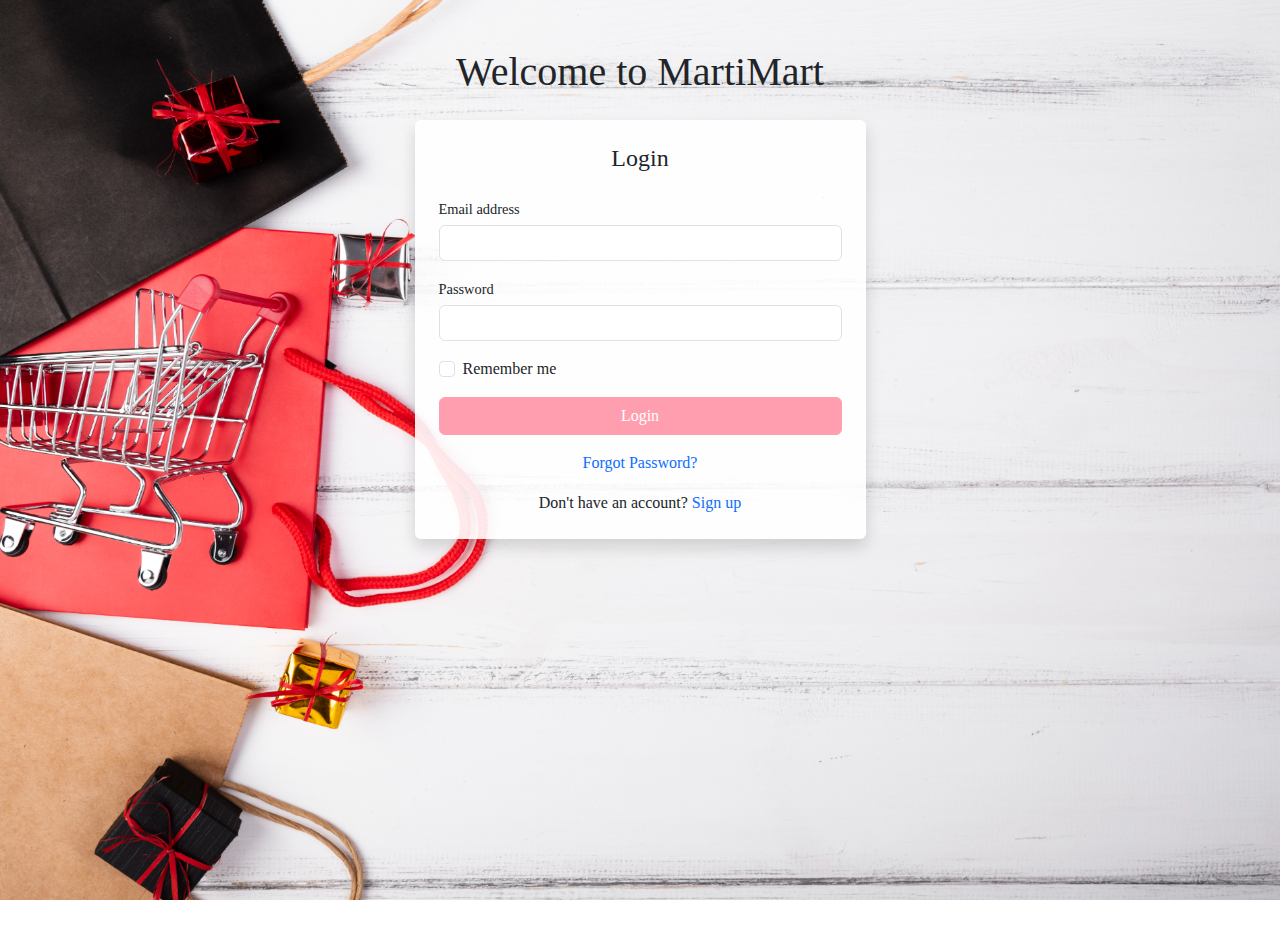
<file: index.html>
<!DOCTYPE html>
<html lang="en">
<head>
    <meta charset="UTF-8">
    <meta name="viewport" content="width=device-width, initial-scale=1.0">
    <title>MartiMart - Login</title>
    <link href="https://cdn.jsdelivr.net/npm/bootstrap@5.3.0-alpha1/dist/css/bootstrap.min.css" rel="stylesheet">
    <link rel="stylesheet" href="https://cdnjs.cloudflare.com/ajax/libs/animate.css/4.1.1/animate.min.css">
    <link href="styles.css" rel="stylesheet">
</head>
<body class="login-page">
    <div class="container mt-5">
        <h1 class="text-center mb-4 text-dark animate__animated animate__fadeIn">Welcome to MartiMart</h1>
        <div class="row justify-content-center">
            <div class="col-md-5">
                <div class="card shadow animate__animated animate__fadeInUp">
                    <div class="card-body p-4">
                        <h2 class="card-title text-center mb-4 h3">Login</h2>
                        <form id="loginForm">
                            <div class="mb-3">
                                <label for="email" class="form-label">Email address</label>
                                <input type="email" class="form-control" id="email" required>
                            </div>
                            <div class="mb-3">
                                <label for="password" class="form-label">Password</label>
                                <input type="password" class="form-control" id="password" required>
                            </div>
                            <div class="mb-3 form-check">
                                <input type="checkbox" class="form-check-input" id="rememberMe">
                                <label class="form-check-label" for="rememberMe">Remember me</label>
                            </div>
                            <button type="submit" class="btn btn-primary w-100">Login</button>
                        </form>
                        <div class="text-center mt-3">
                            <a href="forgot-password.html" class="text-decoration-none">Forgot Password?</a>
                        </div>
                        <p class="text-center mt-3 mb-0">
                            Don't have an account? <a href="signup.html" class="text-decoration-none">Sign up</a>
                        </p>
                    </div>
                </div>
            </div>
        </div>
    </div>

    <div class="cart-animation">
        <img src="img/indeximg/cart.png" alt="Shopping Cart" class="animate__animated">
    </div>

    <script src="https://cdn.jsdelivr.net/npm/bootstrap@5.3.0-alpha1/dist/js/bootstrap.bundle.min.js"></script>
    <script src="script.js"></script>
</body>
</html>
</file>
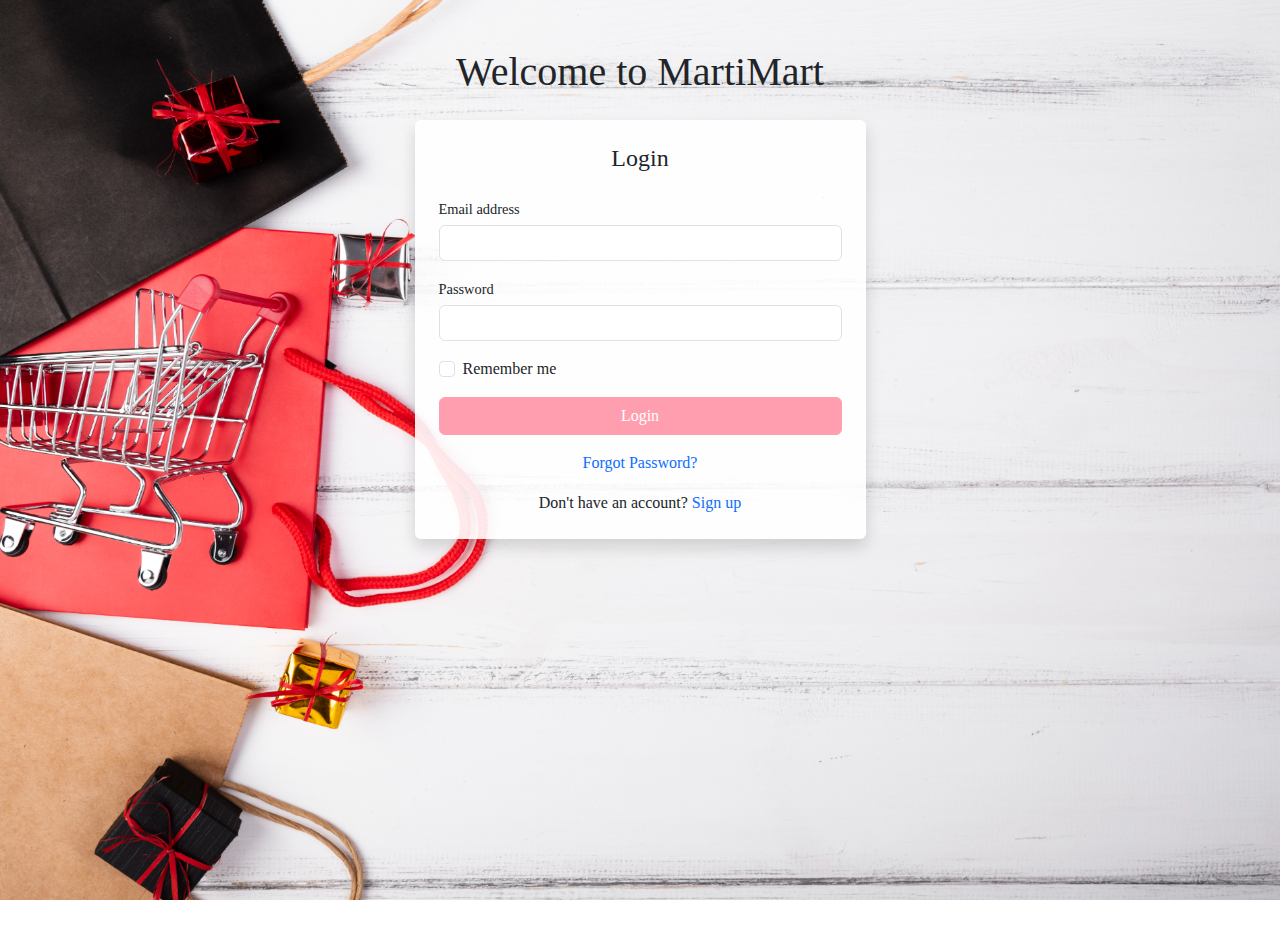
<file: account.html>
<!DOCTYPE html>
<html lang="en">
<head>
    <meta charset="UTF-8">
    <meta name="viewport" content="width=device-width, initial-scale=1.0">
    <title>MartiMart - Manage Account</title>
    <link href="https://cdn.jsdelivr.net/npm/bootstrap@5.3.0-alpha1/dist/css/bootstrap.min.css" rel="stylesheet">
    <link rel="stylesheet" href="https://cdn.jsdelivr.net/npm/bootstrap-icons@1.7.2/font/bootstrap-icons.css">
    <link href="styles.css" rel="stylesheet">
</head>
<body class="bg-light">
    <nav class="navbar navbar-expand-lg navbar-light bg-white shadow-sm">
        <div class="container">
            <a class="navbar-brand" href="marketplace.html">MartiMart</a>
            <button class="navbar-toggler" type="button" data-bs-toggle="collapse" data-bs-target="#navbarNav" aria-controls="navbarNav" aria-expanded="false" aria-label="Toggle navigation">
                <span class="navbar-toggler-icon"></span>
            </button>
            <div class="collapse navbar-collapse" id="navbarNav">
                <ul class="navbar-nav ms-auto">
                    <li class="nav-item">
                        <a class="nav-link" href="marketplace.html">Marketplace</a>
                    </li>
                    <li class="nav-item">
                        <a class="nav-link" href="#" id="logout">Log Out</a>
                    </li>
                </ul>
            </div>
        </div>
    </nav>

    <div class="container mt-4">
        <h2>Manage Account</h2>
        <form id="updateAccountForm">
            <div class="mb-3">
                <label for="name" class="form-label">Name (cannot be changed)</label>
                <input type="text" class="form-control" id="name" disabled>
            </div>
            <div class="mb-3">
                <label for="birthday" class="form-label">Birthday (cannot be changed)</label>
                <input type="date" class="form-control" id="birthday" disabled>
            </div>
            <div class="mb-3">
                <label for="email" class="form-label">Email address</label>
                <input type="email" class="form-control" id="email" required>
            </div>
            <div class="mb-3">
                <label for="phone" class="form-label">Phone Number</label>
                <div class="input-group">
                    <span class="input-group-text">63</span>
                    <input type="tel" class="form-control" id="phone" pattern="[0-9]{10}" required>
                </div>
            </div>
            <div class="mb-3">
                <label for="newPassword" class="form-label">New Password (leave blank if unchanged)</label>
                <input type="password" class="form-control" id="newPassword">
            </div>
            <div class="mb-3">
                <label for="confirmNewPassword" class="form-label">Confirm New Password</label>
                <input type="password" class="form-control" id="confirmNewPassword">
            </div>
            <div class="mb-3">
                <label for="profilePicture" class="form-label">Profile Picture</label>
                <input type="file" class="form-control" id="profilePicture" accept="image/*">
            </div>
            <button type="submit" class="btn btn-primary">Update Account</button>
        </form>
    </div>

    <footer class="bg-light text-center text-lg-start mt-4">
        <div class="container p-4">
            <div class="row">
                <div class="col-lg-6 col-md-12 mb-4 mb-md-0">
                    <p>© 2023 MartiMart. All rights reserved.</p>
                </div>
                <div class="col-lg-6 col-md-12 mb-4 mb-md-0">
                    <a href="https://www.facebook.com" target="_blank" class="text-dark me-4">
                        <i class="bi bi-facebook"></i>
                    </a>
                    <a href="https://www.instagram.com" target="_blank" class="text-dark">
                        <i class="bi bi-instagram"></i>
                    </a>
                </div>
            </div>
        </div>
    </footer>

    <script src="https://cdn.jsdelivr.net/npm/bootstrap@5.3.0-alpha1/dist/js/bootstrap.bundle.min.js"></script>
    <script src="script.js"></script>
</body>
</html>
</file>
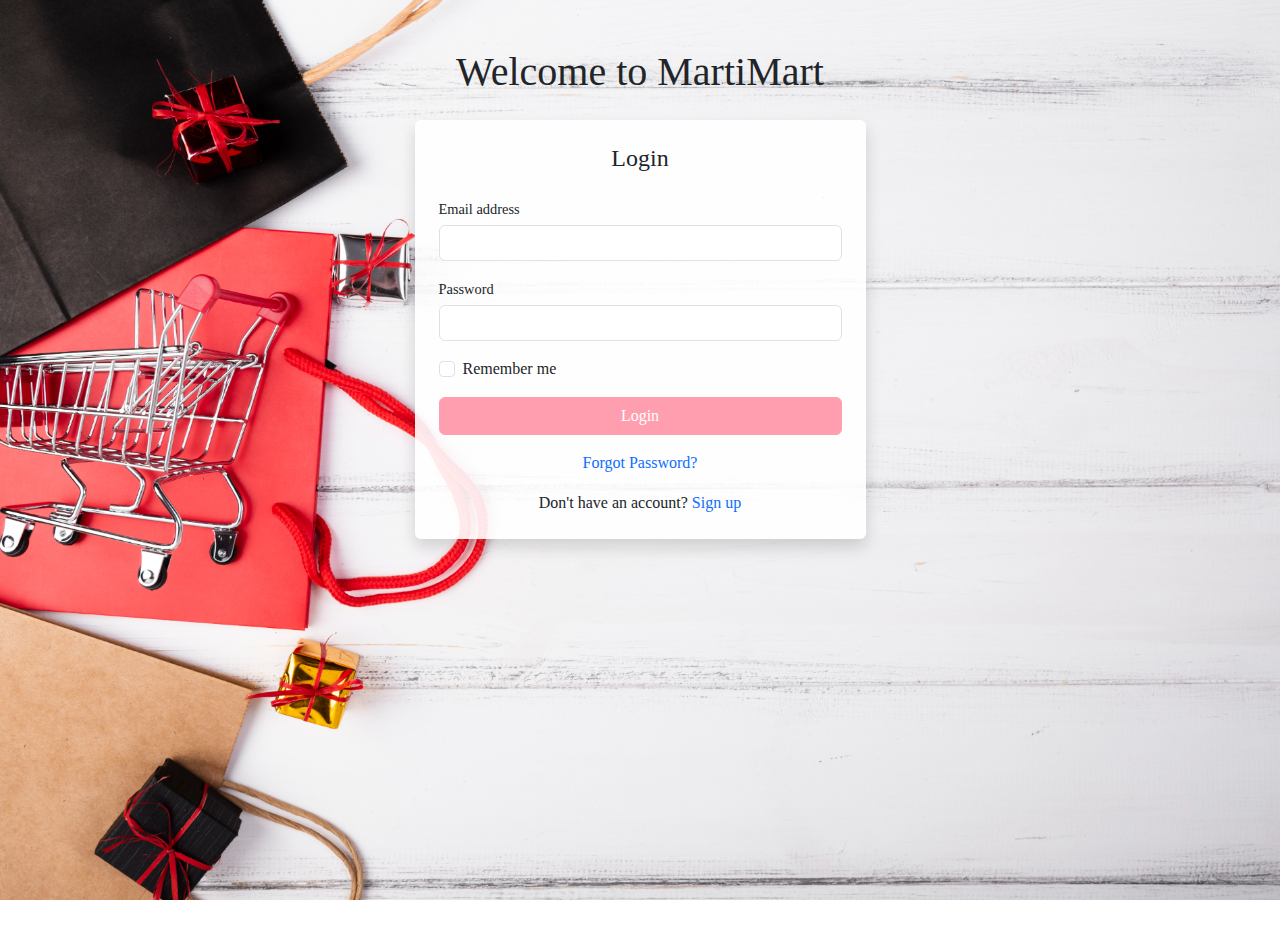
<file: forgotpass.html>
<!DOCTYPE html>
<html lang="en">
<head>
    <meta charset="UTF-8">
    <meta name="viewport" content="width=device-width, initial-scale=1.0">
    <title>MartiMart - Forgot Password</title>
    <link href="https://cdn.jsdelivr.net/npm/bootstrap@5.3.0-alpha1/dist/css/bootstrap.min.css" rel="stylesheet">
    <link rel="stylesheet" href="https://cdnjs.cloudflare.com/ajax/libs/animate.css/4.1.1/animate.min.css">
    <link href="styles.css" rel="stylesheet">
</head>
<body class="bg-light">
    <div class="container mt-5">
        <h1 class="text-center mb-4 text-dark animate__animated animate__fadeIn">Reset Your Password</h1>
        <div class="row justify-content-center">
            <div class="col-md-6">
                <div class="card shadow animate__animated animate__fadeInUp">
                    <div class="card-body">
                        <h2 class="card-title text-center mb-4">Forgot Password</h2>
                        <form id="forgotPasswordForm">
                            <div class="mb-3">
                                <label for="email" class="form-label">Email address</label>
                                <input type="email" class="form-control" id="email" required>
                            </div>
                            <button type="submit" class="btn btn-primary w-100">Send OTP</button>
                        </form>
                    </div>
                </div>
            </div>
        </div>
    </div>
    <div class="modal fade" id="otpModal" tabindex="-1" aria-labelledby="otpModalLabel" aria-hidden="true">
        <div class="modal-dialog">
            <div class="modal-content">
                <div class="modal-header">
                    <h5 class="modal-title" id="otpModalLabel">Enter OTP</h5>
                    <button type="button" class="btn-close" data-bs-dismiss="modal" aria-label="Close"></button>
                </div>
                <div class="modal-body">
                    <input type="text" class="form-control" id="otpInput" placeholder="Enter OTP">
                </div>
                <div class="modal-footer">
                    <button type="button" class="btn btn-secondary" data-bs-dismiss="modal">Close</button>
                    <button type="button" class="btn btn-primary" id="verifyOtp">Verify</button>
                </div>
            </div>
        </div>
    </div>
    <div class="modal fade" id="resetPasswordModal" tabindex="-1" aria-labelledby="resetPasswordModalLabel" aria-hidden="true">
        <div class="modal-dialog">
            <div class="modal-content">
                <div class="modal-header">
                    <h5 class="modal-title" id="resetPasswordModalLabel">Reset Password</h5>
                    <button type="button" class="btn-close" data-bs-dismiss="modal" aria-label="Close"></button>
                </div>
                <div class="modal-body">
                    <form id="resetPasswordForm">
                        <div class="mb-3">
                            <label for="oldPassword" class="form-label">Old Password</label>
                            <input type="password" class="form-control" id="oldPassword" required>
                        </div>
                        <div class="mb-3">
                            <label for="newPassword" class="form-label">New Password</label>
                            <input type="password" class="form-control" id="newPassword" required>
                        </div>
                        <div class="mb-3">
                            <label for="confirmNewPassword" class="form-label">Confirm New Password</label>
                            <input type="password" class="form-control" id="confirmNewPassword" required>
                        </div>
                    </form>
                </div>
                <div class="modal-footer">
                    <button type="button" class="btn btn-secondary" data-bs-dismiss="modal">Close</button>
                    <button type="button" class="btn btn-primary" id="resetPassword">Reset Password</button>
                </div>
            </div>
        </div>
    </div>
    <script src="https://cdn.jsdelivr.net/npm/bootstrap@5.3.0-alpha1/dist/js/bootstrap.bundle.min.js"></script>
    <script src="script.js"></script>
</body>
</html>
</file>
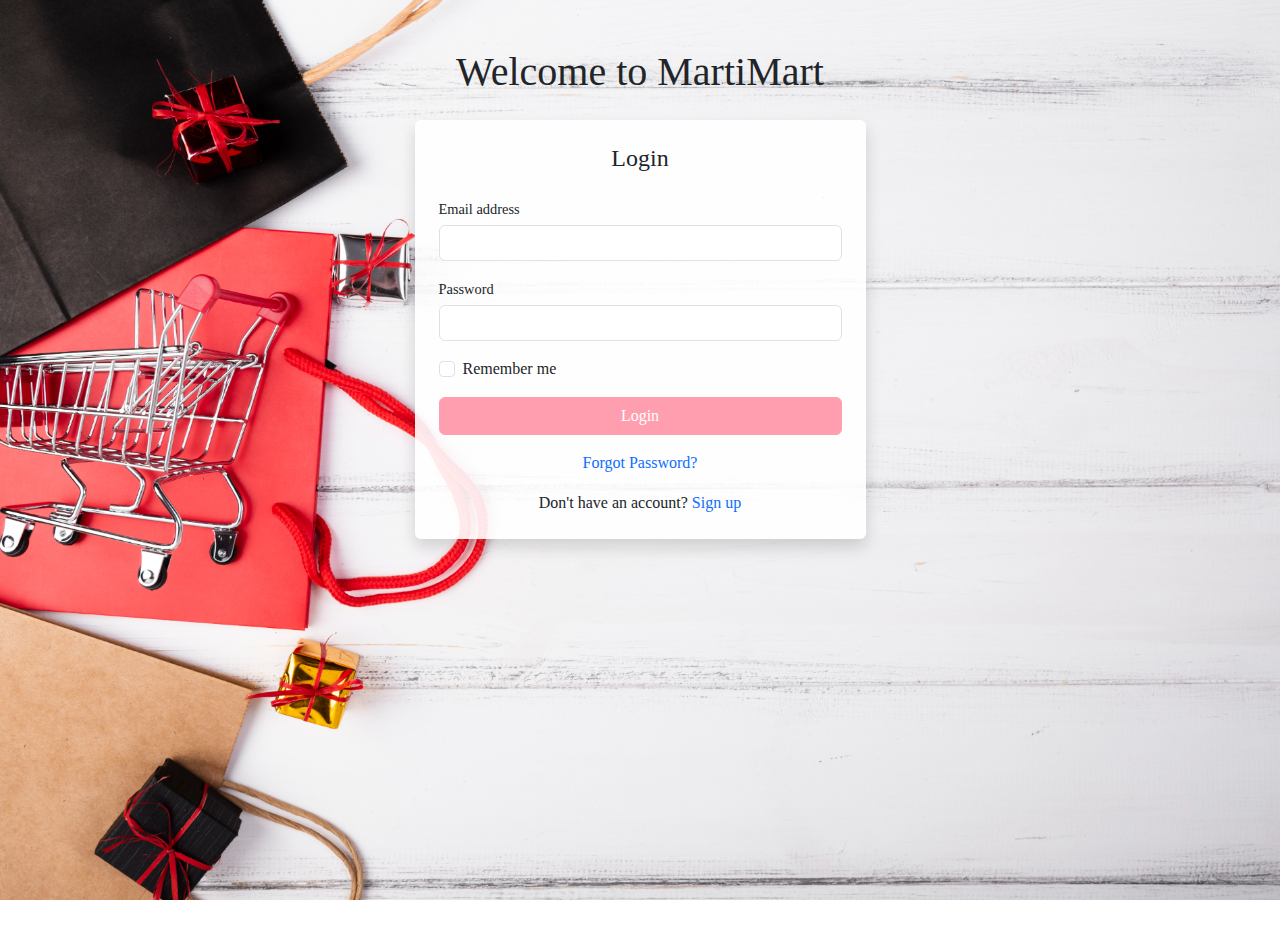
<file: manageprod.html>
<!DOCTYPE html>
<html lang="en">
<head>
    <meta charset="UTF-8">
    <meta name="viewport" content="width=device-width, initial-scale=1.0">
    <title>MartiMart - Manage Products</title>
    <link href="https://cdn.jsdelivr.net/npm/bootstrap@5.3.0-alpha1/dist/css/bootstrap.min.css" rel="stylesheet">
    <link rel="stylesheet" href="https://cdn.jsdelivr.net/npm/bootstrap-icons@1.7.2/font/bootstrap-icons.css">
    <link href="styles.css" rel="stylesheet">
</head>
<body class="bg-light">
    <nav class="navbar navbar-expand-lg navbar-light bg-white shadow-sm">
        <div class="container">
            <a class="navbar-brand" href="marketplace.html">MartiMart</a>
            <button class="navbar-toggler" type="button" data-bs-toggle="collapse" data-bs-target="#navbarNav" aria-controls="navbarNav" aria-expanded="false" aria-label="Toggle navigation">
                <span class="navbar-toggler-icon"></span>
            </button>
            <div class="collapse navbar-collapse" id="navbarNav">
                <ul class="navbar-nav ms-auto">
                    <li class="nav-item">
                        <a class="nav-link" href="marketplace.html">Marketplace</a>
                    </li>
                    <li class="nav-item">
                        <a class="nav-link" href="#" id="logout">Log Out</a>
                    </li>
                </ul>
            </div>
        </div>
    </nav>

    <div class="container mt-4">
        <h2>Manage Products</h2>
        <button class="btn btn-primary mb-4" data-bs-toggle="modal" data-bs-target="#addProductModal">Add New Product</button>
        <div id="productList" class="row">
            <!-- Products will be dynamically added here -->
        </div>
    </div>

    <!-- Add/Edit Product Modal -->
    <div class="modal fade" id="addProductModal" tabindex="-1" aria-labelledby="addProductModalLabel" aria-hidden="true">
        <div class="modal-dialog">
            <div class="modal-content">
                <div class="modal-header">
                    <h5 class="modal-title" id="addProductModalLabel">Add/Edit Product</h5>
                    <button type="button" class="btn-close" data-bs-dismiss="modal" aria-label="Close"></button>
                </div>
                <div class="modal-body">
                    <form id="productForm">
                        <input type="hidden" id="productId">
                        <div class="mb-3">
                            <label for="productName" class="form-label">Product Name</label>
                            <input type="text" class="form-control" id="productName" required>
                        </div>
                        <div class="mb-3">
                            <label for="productDescription" class="form-label">Description</label>
                            <textarea class="form-control" id="productDescription" rows="3" required></textarea>
                        </div>
                        <div class="mb-3">
                            <label for="productPrice" class="form-label">Price</label>
                            <input type="number" class="form-control" id="productPrice" step="0.01" required>
                        </div>
                        <div class="mb-3">
                            <label for="productCategory" class="form-label">Category</label>
                            <select class="form-select" id="productCategory" required>
                                <option value="">Select a category</option>
                                <optgroup label="Home & Garden">
                                    <option value="tools">Tools</option>
                                    <option value="furniture">Furniture</option>
                                    <option value="garden">Garden</option>
                                    <option value="appliances">Appliances</option>
                                    <option value="household">Household</option>
                                </optgroup>
                                <optgroup label="Entertainment">
                                    <option value="books_movies_music">Books, Movies & Music</option>
                                    <option value="video_games">Video Games</option>
                                </optgroup>
                                <optgroup label="Clothing & Accessories">
                                    <option value="jewelry_accessories">Jewelry & Accessories</option>
                                    <option value="bags_luggage">Bags & Luggage</option>
                                    <option value="mens_clothing_shoes">Men's Clothing & Shoes</option>
                                    <option value="womens_clothing_shoes">Women's Clothing & Shoes</option>
                                </optgroup>
                                <optgroup label="Family">
                                    <option value="toys_games">Toys & Games</option>
                                    <option value="baby_kids">Baby & Kids</option>
                                    <option value="pet_supplies">Pet Supplies</option>
                                    <option value="health_beauty">Health & Beauty</option>
                                </optgroup>
                                <optgroup label="Electronics">
                                    <option value="mobile_phones">Mobile Phones</option>
                                    <option value="electronics_computers">Electronics & Computers</option>
                                </optgroup>
                                <optgroup label="Cars">
                                    <option value="suv">SUV</option>
                                    <option value="sedan">Sedan</option>
                                    <option value="van">Van</option>
                                    <option value="truck">Truck</option>
                                    <option value="bus">Bus</option>
                                    <option value="jet">Jet</option>
                                </optgroup>
                            </select>
                        </div>
                        <div class="mb-3">
                            <label for="productCondition" class="form-label">Condition</label>
                            <select class="form-select" id="productCondition" required>
                                <option value="new">New</option>
                                <option value="used">Used</option>
                            </select>
                        </div>
                        <div class="mb-3">
                            <label for="productImage" class="form-label">Product Image</label>
                            <input type="file" class="form-control" id="productImage" accept="image/*" required>
                        </div>
                    </form>
                </div>
                <div class="modal-footer">
                    <button type="button" class="btn btn-secondary" data-bs-dismiss="modal">Close</button>
                    <button type="button" class="btn btn-primary" id="saveProduct">Save Product</button>
                </div>
            </div>
        </div>
    </div>

    <footer class="bg-light text-center text-lg-start mt-4">
        <div class="container p-4">
            <div class="row">
                <div class="col-lg-6 col-md-12 mb-4 mb-md-0">
                    <p>© 2023 MartiMart. All rights reserved.</p>
                </div>
                <div class="col-lg-6 col-md-12 mb-4 mb-md-0">
                    <a href="https://www.facebook.com" target="_blank" class="text-dark me-4">
                        <i class="bi bi-facebook"></i>
                    </a>
                    <a href="https://www.instagram.com" target="_blank" class="text-dark">
                        <i class="bi bi-instagram"></i>
                    </a>
                </div>
            </div>
        </div>
    </footer>

    <script src="https://cdn.jsdelivr.net/npm/bootstrap@5.3.0-alpha1/dist/js/bootstrap.bundle.min.js"></script>
    <script src="script.js"></script>
</body>
</html>
</file>
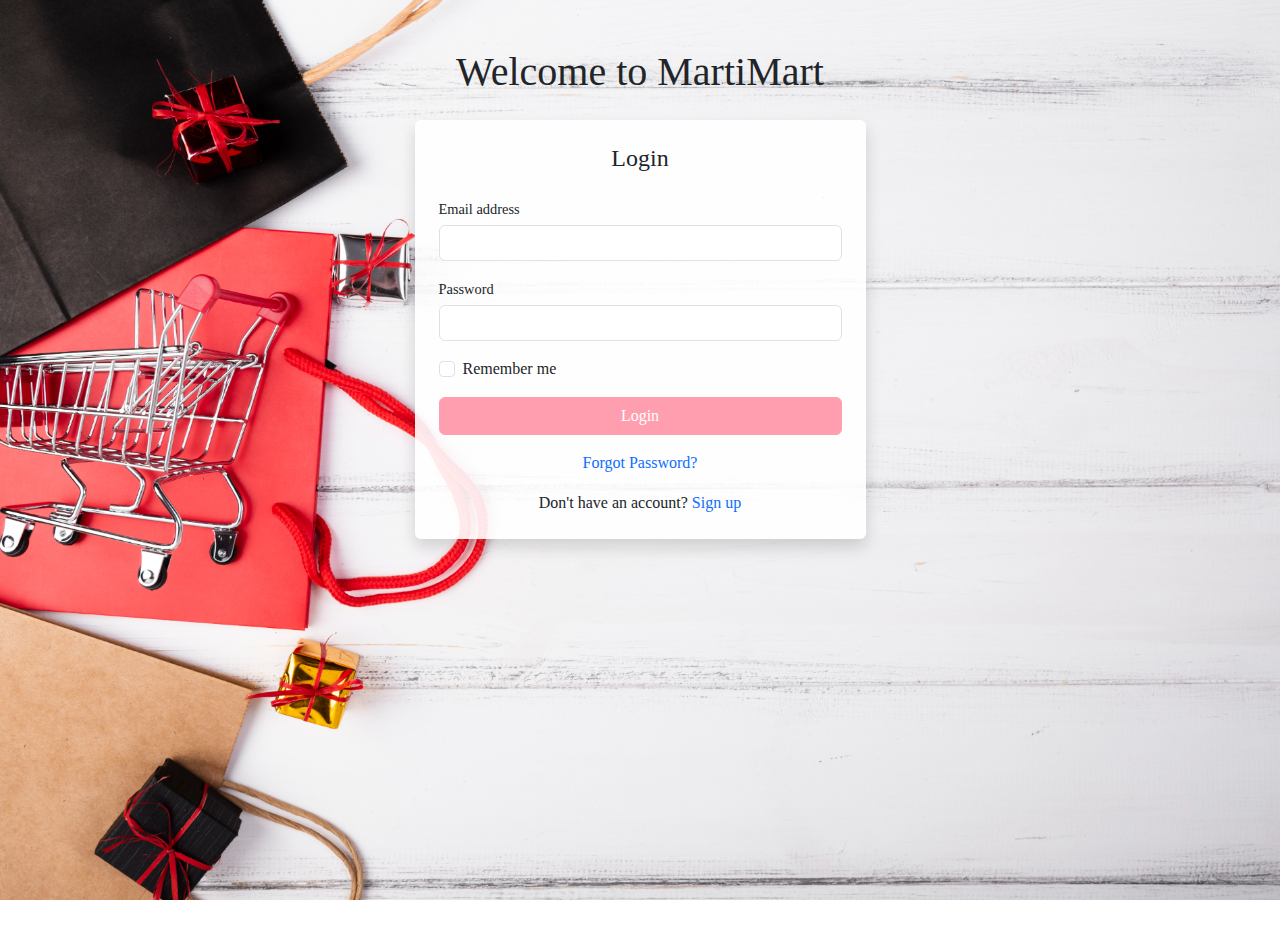
<file: marketplace.html>
<!DOCTYPE html>
<html lang="en">
<head>
    <meta charset="UTF-8">
    <meta name="viewport" content="width=device-width, initial-scale=1.0">
    <title>MartiMart - Marketplace</title>
    <link href="https://cdn.jsdelivr.net/npm/bootstrap@5.3.0-alpha1/dist/css/bootstrap.min.css" rel="stylesheet">
    <link rel="stylesheet" href="https://cdn.jsdelivr.net/npm/bootstrap-icons@1.7.2/font/bootstrap-icons.css">
    <link href="styles.css" rel="stylesheet">
</head>
<body class="bg-light">
    <nav class="navbar navbar-expand-lg navbar-light bg-white shadow-sm">
        <div class="container-fluid">
            <a class="navbar-brand text-primary" href="#">MartiMart</a>
            <button class="navbar-toggler" type="button" data-bs-toggle="collapse" data-bs-target="#navbarNav" aria-controls="navbarNav" aria-expanded="false" aria-label="Toggle navigation">
                <span class="navbar-toggler-icon"></span>
            </button>
            <div class="collapse navbar-collapse" id="navbarNav">
                <div class="navbar-nav ms-auto">
                    <img id="profilePicture" src="https://via.placeholder.com/40" alt="Profile" class="rounded-circle me-2" style="width: 40px; height: 40px;">
                    <button id="cartButton" class="btn btn-outline-primary me-2">Cart (0)</button>
                    <a class="nav-link" href="account.html">Manage Account</a>
                    <a class="nav-link" href="track.html">Track Orders</a>
                    <a class="nav-link" href="manageprod.html">Manage Products</a>
                    <a class="nav-link" href="index.html" id="logout">Log Out</a>
                </div>
            </div>
        </div>
    </nav>

    <div class="container mt-4">
        <div class="row mb-4">
            <div class="col-md-8">
                <input type="text" class="form-control form-control-lg" id="searchInput" placeholder="Search products...">
            </div>
            <div class="col-md-4">
                <select class="form-select form-select-sm" id="sortBy">
                    <option value="date">Sort by Date</option>
                    <option value="price_asc">Price: Low to High</option>
                    <option value="price_desc">Price: High to Low</option>
                </select>
            </div>
        </div>
        <div class="row mb-4">
            <div class="col-md-12">
                <select class="form-select" id="categoryFilter">
                    <option value="">All Categories</option>
                    <optgroup label="Home & Garden">
                        <option value="tools">Tools</option>
                        <option value="furniture">Furniture</option>
                        <option value="garden">Garden</option>
                        <option value="appliances">Appliances</option>
                        <option value="household">Household</option>
                    </optgroup>
                    <optgroup label="Entertainment">
                        <option value="books_movies_music">Books, Movies & Music</option>
                        <option value="video_games">Video Games</option>
                    </optgroup>
                    <optgroup label="Clothing & Accessories">
                        <option value="jewelry_accessories">Jewelry & Accessories</option>
                        <option value="bags_luggage">Bags & Luggage</option>
                        <option value="mens_clothing_shoes">Men's Clothing & Shoes</option>
                        <option value="womens_clothing_shoes">Women's Clothing & Shoes</option>
                    </optgroup>
                    <optgroup label="Family">
                        <option value="toys_games">Toys & Games</option>
                        <option value="baby_kids">Baby & Kids</option>
                        <option value="pet_supplies">Pet Supplies</option>
                        <option value="health_beauty">Health & Beauty</option>
                    </optgroup>
                    <optgroup label="Electronics">
                        <option value="mobile_phones">Mobile Phones</option>
                        <option value="electronics_computers">Electronics & Computers</option>
                    </optgroup>
                    <optgroup label="Cars">
                        <option value="suv">SUV</option>
                        <option value="sedan">Sedan</option>
                        <option value="van">Van</option>
                        <option value="truck">Truck</option>
                        <option value="bus">Bus</option>
                        <option value="jet">Jet</option>
                    </optgroup>
                </select>
            </div>
        </div>
        <div class="row" id="productList">
            <!-- Products will be dynamically added here -->
        </div>
    </div>

    <!-- Product Modal -->
    <div class="modal fade" id="productModal" tabindex="-1" aria-labelledby="productModalLabel" aria-hidden="true">
        <div class="modal-dialog modal-lg">
            <div class="modal-content">
                <div class="modal-header">
                    <h5 class="modal-title" id="productModalLabel">Product Details</h5>
                    <button type="button" class="btn-close" data-bs-dismiss="modal" aria-label="Close"></button>
                </div>
                <div class="modal-body" id="productModalBody">
                    <!-- Product details will be dynamically added here -->
                </div>
            </div>
        </div>
    </div>

    <!-- Chat Modal -->
    <div class="modal fade" id="chatModal" tabindex="-1" aria-labelledby="chatModalLabel" aria-hidden="true">
        <div class="modal-dialog">
            <div class="modal-content">
                <div class="modal-header">
                    <h5 class="modal-title" id="chatModalLabel">Chat with Seller</h5>
                    <button type="button" class="btn-close" data-bs-dismiss="modal" aria-label="Close"></button>
                </div>
                <div class="modal-body">
                    <div id="chatMessages" class="mb-3" style="height: 300px; overflow-y: auto;"></div>
                    <form id="chatForm">
                        <div class="input-group">
                            <input type="text" id="chatInput" class="form-control" placeholder="Type your message...">
                            <button class="btn btn-primary" type="submit">Send</button>
                        </div>
                    </form>
                </div>
            </div>
        </div>
    </div>

    <footer class="bg-light text-center text-lg-start mt-4">
        <div class="container p-4">
            <div class="row">
                <div class="col-lg-6 col-md-12 mb-4 mb-md-0">
                    <p>© 2023 MartiMart. All rights reserved.</p>
                </div>
                <div class="col-lg-6 col-md-12 mb-4 mb-md-0">
                    <a href="https://www.facebook.com" target="_blank" class="text-dark me-4">
                        <i class="bi bi-facebook"></i>
                    </a>
                    <a href="https://www.instagram.com" target="_blank" class="text-dark">
                        <i class="bi bi-instagram"></i>
                    </a>
                </div>
            </div>
        </div>
    </footer>

    <script src="https://cdn.jsdelivr.net/npm/bootstrap@5.3.0-alpha1/dist/js/bootstrap.bundle.min.js"></script>
    <script src="script.js"></script>
</body>
</html>
</file>
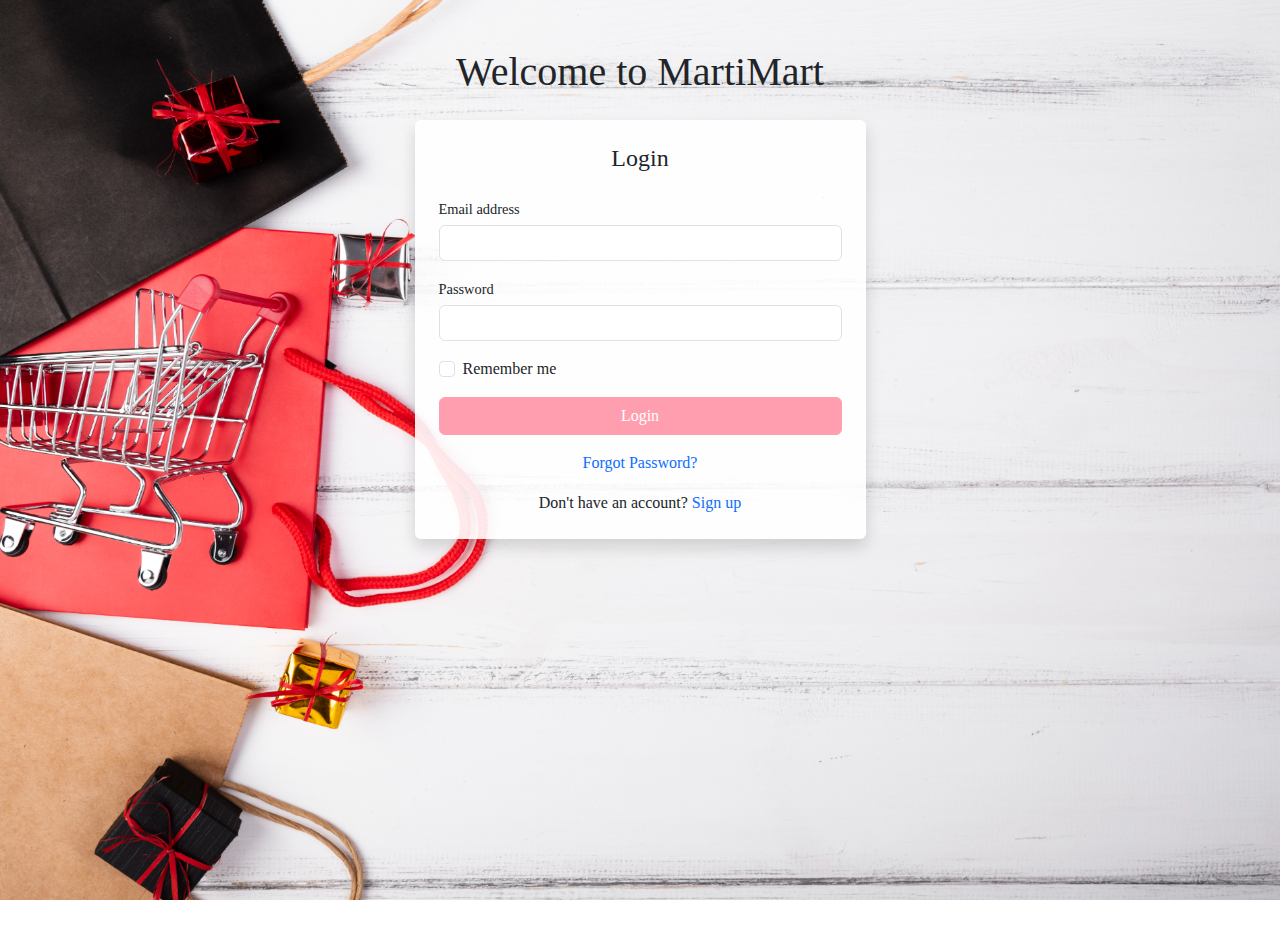
<file: sellerdash.html>
<!DOCTYPE html>
<html lang="en">
<head>
    <meta charset="UTF-8">
    <meta name="viewport" content="width=device-width, initial-scale=1.0">
    <title>MartiMart - Seller Dashboard</title>
    <link href="https://cdn.jsdelivr.net/npm/bootstrap@5.3.0-alpha1/dist/css/bootstrap.min.css" rel="stylesheet">
    <link rel="stylesheet" href="https://cdn.jsdelivr.net/npm/bootstrap-icons@1.7.2/font/bootstrap-icons.css">
    <link href="styles.css" rel="stylesheet">
</head>
<body class="bg-light">
    <nav class="navbar navbar-expand-lg navbar-light bg-white shadow-sm">
        <div class="container-fluid">
            <a class="navbar-brand text-primary" href="#">MartiMart Seller</a>
            <button class="navbar-toggler" type="button" data-bs-toggle="collapse" data-bs-target="#navbarNav" aria-controls="navbarNav" aria-expanded="false" aria-label="Toggle navigation">
                <span class="navbar-toggler-icon"></span>
            </button>
            <div class="collapse navbar-collapse" id="navbarNav">
                <ul class="navbar-nav ms-auto">
                    <li class="nav-item">
                        <a class="nav-link" href="#" id="manageProducts">Manage Products</a>
                    </li>
                    <li class="nav-item">
                        <a class="nav-link" href="#" id="trackOrders">Track Orders</a>
                    </li>
                    <li class="nav-item">
                        <a class="nav-link" href="#" id="manageAccount">Manage Account</a>
                    </li>
                    <li class="nav-item">
                        <a class="nav-link" href="#" id="logout">Log Out</a>
                    </li>
                </ul>
            </div>
        </div>
    </nav>

    <div class="container mt-4">
        <h2 class="mb-4">Seller Dashboard</h2>
        <button class="btn btn-primary mb-4" data-bs-toggle="modal" data-bs-target="#addProductModal">Add New Product</button>
        <div class="row" id="sellerProductList">
            <!-- Seller's products will be dynamically added here -->
        </div>
    </div>

    <!-- Add Product Modal -->
    <div class="modal fade" id="addProductModal" tabindex="-1" aria-labelledby="addProductModalLabel" aria-hidden="true">
        <div class="modal-dialog">
            <div class="modal-content">
                <div class="modal-header">
                    <h5 class="modal-title" id="addProductModalLabel">Add New Product</h5>
                    <button type="button" class="btn-close" data-bs-dismiss="modal" aria-label="Close"></button>
                </div>
                <div class="modal-body">
                    <form id="addProductForm">
                        <div class="mb-3">
                            <label for="productName" class="form-label">Product Name</label>
                            <input type="text" class="form-control" id="productName" required>
                        </div>
                        <div class="mb-3">
                            <label for="productDescription" class="form-label">Description</label>
                            <textarea class="form-control" id="productDescription" rows="3" required></textarea>
                        </div>
                        <div class="mb-3">
                            <label for="productPrice" class="form-label">Price</label>
                            <input type="number" class="form-control" id="productPrice" step="0.01" required>
                        </div>
                        <div class="mb-3">
                            <label for="productCategory" class="form-label">Category</label>
                            <select class="form-select" id="productCategory" required>
                                <!-- Categories will be dynamically added here -->
                            </select>
                        </div>
                        <div class="mb-3">
                            <label for="productCondition" class="form-label">Condition</label>
                            <select class="form-select" id="productCondition" required>
                                <option value="new">Brand New</option>
                                <option value="used">Used</option>
                            </select>
                        </div>
                        <div class="mb-3">
                            <label for="productImage" class="form-label">Product Image</label>
                            <input type="file" class="form-control" id="productImage" accept="image/*" required>
                        </div>
                        <button type="submit" class="btn btn-primary">Add Product</button>
                    </form>
                </div>
            </div>
        </div>
    </div>

    <!-- Chat Modal -->
    <div class="modal fade" id="chatModal" tabindex="-1" aria-labelledby="chatModalLabel" aria-hidden="true">
        <div class="modal-dialog">
            <div class="modal-content">
                <div class="modal-header">
                    <h5 class="modal-title" id="chatModalLabel">Chat with Customer</h5>
                    <button type="button" class="btn-close" data-bs-dismiss="modal" aria-label="Close"></button>
                </div>
                <div class="modal-body">
                    <div id="chatMessages" class="mb-3" style="height: 300px; overflow-y: auto;"></div>
                    <form id="chatForm">
                        <div class="input-group">
                            <input type="text" id="chatInput" class="form-control" placeholder="Type your message...">
                            <button class="btn btn-primary" type="submit">Send</button>
                        </div>
                    </form>
                </div>
            </div>
        </div>
    </div>

    <script src="https://cdn.jsdelivr.net/npm/bootstrap@5.3.0-alpha1/dist/js/bootstrap.bundle.min.js"></script>
    <script src="script.js"></script>
</body>
</html>
</file>
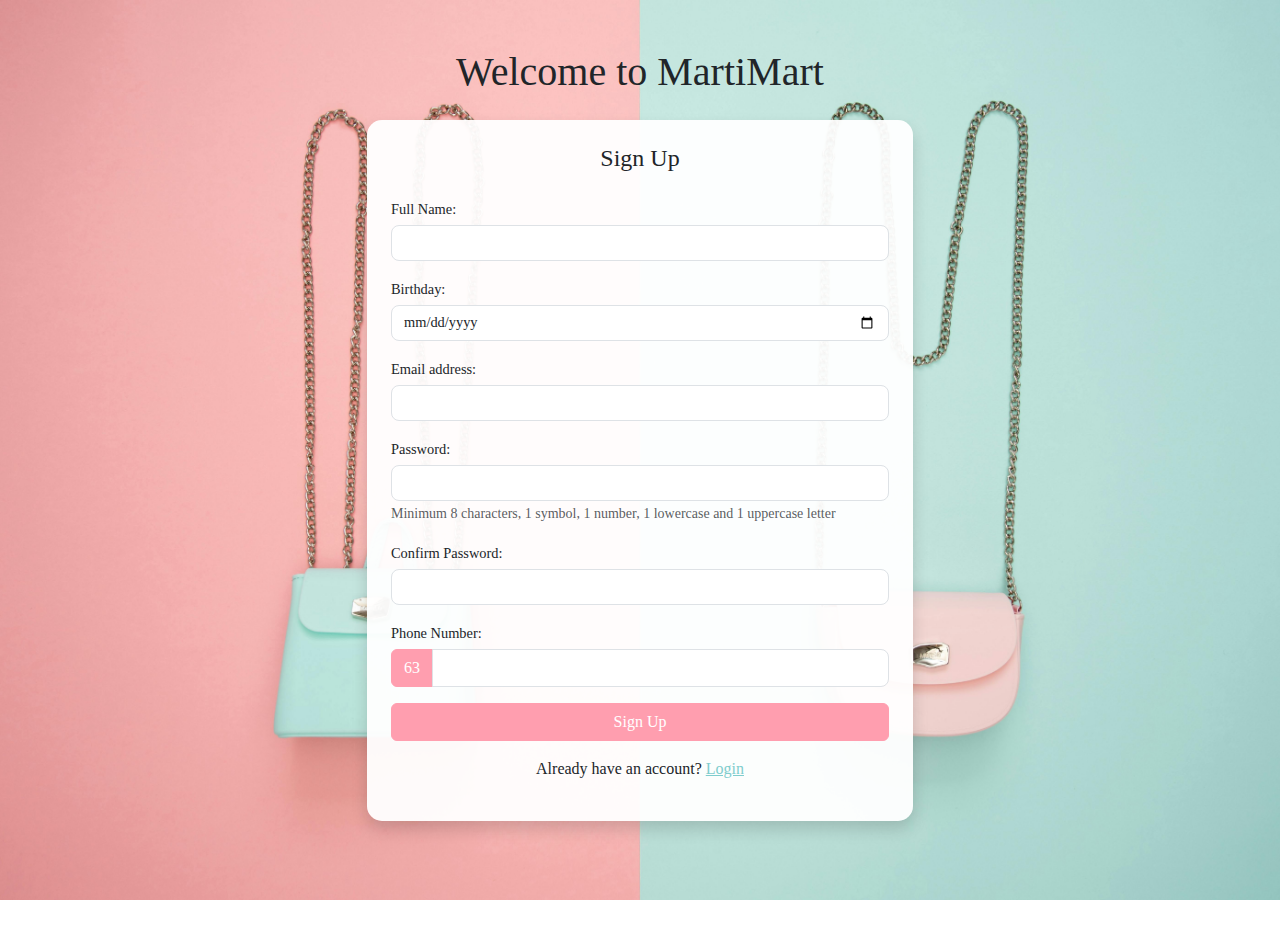
<file: signup.html>
<!DOCTYPE html>
<html lang="en">
<head>
    <meta charset="UTF-8">
    <meta name="viewport" content="width=device-width, initial-scale=1.0">
    <title>MartiMart - Sign Up</title>
    <link href="https://cdn.jsdelivr.net/npm/bootstrap@5.3.0-alpha1/dist/css/bootstrap.min.css" rel="stylesheet">
    <link rel="stylesheet" href="https://cdnjs.cloudflare.com/ajax/libs/animate.css/4.1.1/animate.min.css">
    <link href="styles.css" rel="stylesheet">
</head>
<body class="bg-sign">
    <div class="container mt-5">
        <h1 class="text-center mb-4 text-dark animate__animated animate__fadeIn">Welcome to MartiMart</h1>
        <div class="row justify-content-center">
            <div class="col-md-6">
                <div class="card shadow animate__animated animate__fadeInUp">
                    <div class="card-body">
                        <h2 class="card-title text-center mb-4">Sign Up</h2>
                        <form id="signupForm">
                            <div class="mb-3">
                                <label for="name" class="form-label">Full Name:</label>
                                <input type="text" class="form-control" id="name" required>
                            </div>
                            <div class="mb-3">
                                <label for="birthday" class="form-label">Birthday:</label>
                                <input type="date" class="form-control" id="birthday" required>
                            </div>
                            <div class="mb-3">
                                <label for="email" class="form-label">Email address:</label>
                                <input type="email" class="form-control" id="email" required>
                            </div>
                            <div class="mb-3">
                                <label for="password" class="form-label">Password:</label>
                                <input type="password" class="form-control" id="password" required>
                                <small class="form-text text-muted">Minimum 8 characters, 1 symbol, 1 number, 1 lowercase and 1 uppercase letter</small>
                            </div>
                            <div class="mb-3">
                                <label for="confirmPassword" class="form-label">Confirm Password:</label>
                                <input type="password" class="form-control" id="confirmPassword" required>
                            </div>
                            <div class="mb-3">
                                <label for="phone" class="form-label">Phone Number:</label>
                                <div class="input-group">
                                    <span class="input-group-text">63</span>
                                    <input type="tel" class="form-control" id="phone" pattern="[0-9]{10}" required>
                                </div>
            
                            </div>
                            <button type="submit" class="btn btn-primary w-100">Sign Up</button>
                        </form>
                        <p class="text-center mt-3">
                            Already have an account? <a href="index.html">Login</a>
                        </p>
                    </div>
                </div>
            </div>
        </div>
    </div>

    <!-- Password Mismatch Modal -->
    <div class="modal fade" id="passwordMismatchModal" tabindex="-1" aria-labelledby="passwordMismatchModalLabel" aria-hidden="true">
        <div class="modal-dialog">
            <div class="modal-content">
                <div class="modal-header">
                    <h5 class="modal-title" id="passwordMismatchModalLabel">Password Mismatch</h5>
                    <button type="button" class="btn-close" data-bs-dismiss="modal" aria-label="Close"></button>
                </div>
                <div class="modal-body">
                    Passwords do not match. Please try again.
                </div>
                <div class="modal-footer">
                    <button type="button" class="btn btn-primary" data-bs-dismiss="modal">OK</button>
                </div>
            </div>
        </div>
    </div>

    <!-- OTP Modal -->
    <div class="modal fade" id="otpModal" tabindex="-1" aria-labelledby="otpModalLabel" aria-hidden="true">
        <div class="modal-dialog">
            <div class="modal-content">
                <div class="modal-header">
                    <h5 class="modal-title" id="otpModalLabel">Verify Your Email</h5>
                    <button type="button" class="btn-close" data-bs-dismiss="modal" aria-label="Close"></button>
                </div>
                <div class="modal-body">
                    <p>We've sent an OTP to your email. Please enter it below to verify your account.</p>
                    <input type="text" class="form-control" id="otpInput" placeholder="Enter OTP">
                </div>
                <div class="modal-footer">
                    <button type="button" class="btn btn-secondary" data-bs-dismiss="modal">Close</button>
                    <button type="button" class="btn btn-primary" id="verifyOtp">Verify</button>
                </div>
            </div>
        </div>
    </div>

    <script src="https://cdn.jsdelivr.net/npm/bootstrap@5.3.0-alpha1/dist/js/bootstrap.bundle.min.js"></script>
    <script src="script.js"></script>
</body>
</html>
</file>
<file: styles.css>
body {
    font-family: 'Garamond', serif;
    color: #333;
}

.login-page {
    background: url('img/indeximg/bg.jpg') no-repeat center center fixed;
    background-size: cover;
    min-height: 100vh;
    position: relative;
    overflow: hidden;
}

.login-page::before {
    content: '';
    position: absolute;
}

.login-page .container {
    position: relative;
    z-index: 1;
}
.login-page .btn-primary {
    background-color: #ff9eaf;
    border-color: #ff9eaf;
}

.login-page .btn-primary:hover {
    background-color: #7fcdcd;
    border-color: #7fcdcd;
}





.bg-sign {
    background: url('img/signupimg/bg.jpg') no-repeat center center fixed;
    background-size: cover;
    min-height: 100vh;
    position: relative;
}

.bg-sign::before {
    content: '';
    position: absolute;
    top: 0;
    right: 0;
    bottom: 10;
    left: 0;
    background: rgba(255, 255, 255, 0.85);
    z-index: 0;
}

.bg-signe .container {
    position: relative;
    z-index: 1;
}

.bg-sign .card {
    background-color: rgba(255, 255, 255, 0.95);
    border: none;
    border-radius: 15px;
}

.bg-sign .form-control {
    border-radius: 8px;
}

.bg-sign .btn-primary {
    background-color: #ff9eaf;
    border-color: #ff9eaf;
}

.bg-sign .btn-primary:hover {
    background-color: #7fcdcd;
    border-color: #7fcdcd;
}

.bg-sign .input-group-text {
    background-color: #ff9eaf;
    color: white;
    border-color: #ff9eaf;
}

.bg-sign a {
    color: #7fcdcd;
}

.bg-sign a:hover {
    color: #ff9eaf;
}



.bg-light {
    background-size: cover;
    min-height: 100vh;
    position: relative;
}

.bg-light::before {
    content: '';
    position: absolute;
    top: 0;
    right: 0;
    bottom: 0;
    left: 0;
    background: rgba(255, 255, 255, 0.7);
    z-index: 0;
}

.bg-light .container {
    position: relative;
    z-index: 1;
}


.navbar {
    background-color: #fff;
    box-shadow: 0 2px 4px rgba(0,0,0,0.1);
}

.navbar-brand {
    font-weight: bold;
    color: #000;
}

.card {
    transition: transform 0.2s, box-shadow 0.2s;
    background-color: rgba(255, 255, 255, 0.9);
    border: none;
}

.card:hover {
    transform: translateY(-5px);
    box-shadow: 0 4px 8px rgba(0,0,0,0.1);
}

.btn-primary {
    background-color: #000;
    border-color: #000;
    transition: background-color 0.2s, transform 0.2s;
}

.btn-primary:hover {
    background-color: #333;
    border-color: #333;
    transform: translateY(-2px);
}

.product-image {
    height: 200px;
    object-fit: cover;
}

.chat-message {
    margin-bottom: 10px;
    padding: 10px;
    border-radius: 10px;
}

.chat-message.sent {
    background-color: #000;
    color: #fff;
    align-self: flex-end;
}

.chat-message.received {
    background-color: #f1f1f1;
    color: #333;
    align-self: flex-start;
}

#chatMessages {
    display: flex;
    flex-direction: column;
}

.form-control:focus {
    border-color: #000;
    box-shadow: 0 0 0 0.2rem rgba(0, 0, 0, 0.25);
}

.animate__animated {
    animation-duration: 0.5s;
}

@keyframes pulse {
    0% {
        transform: scale(1);
    }
    50% {
        transform: scale(1.05);
    }
    100% {
        transform: scale(1);
    }
}

.btn-primary:active {
    animation: pulse 0.3s;
}

.cart-animation {
    position: fixed;
    bottom: 20px;
    left: -100px;
    z-index: 1000;
}

.cart-animation img {
    width: 100px;
    height: auto;
    animation: cartSlide 3s ease-in-out forwards;
}

@keyframes cartSlide {
    0% {
        transform: translateX(0);
    }
    50% {
        transform: translateX(calc(100vw - 100px));
    }
    100% {
        transform: translateX(100vw);
    }
}

/* Make form elements more compact */
.card-body {
    padding: 1.5rem;
}

.form-label {
    margin-bottom: 0.3rem;
    font-size: 0.9rem;
}

.form-control {
    padding: 0.375rem 0.75rem;
    font-size: 0.9rem;
}

.mb-3 {
    margin-bottom: 1rem !important;
}

.card-title {
    font-size: 1.5rem;
}

/* Responsive adjustments */
@media (max-width: 768px) {
    .col-md-5 {
        padding: 0 15px;
    }
    
    .cart-animation img {
        width: 80px;
    }
}
</file>
